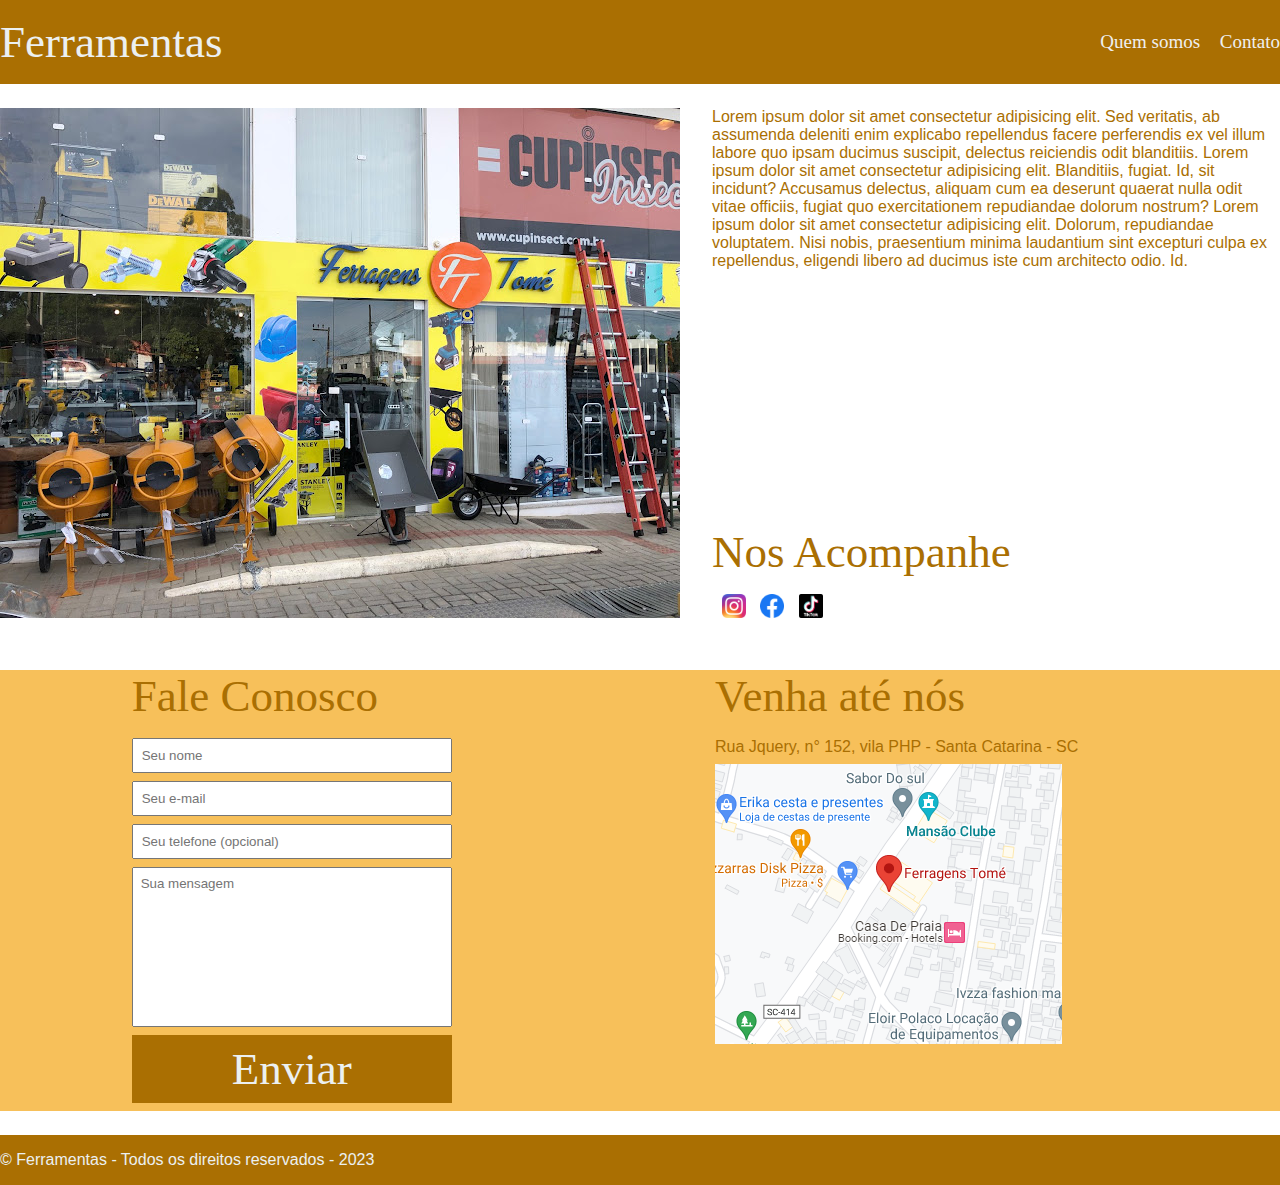
<file: index.html>
<!DOCTYPE html>
<html lang="pt-br">
  <head>
    <meta charset="UTF-8" />
    <meta name="viewport" content="width=device-width, initial-scale=1.0" />
    <link rel="stylesheet" href="main.css" />
    <title>Loja de Ferramenta</title>
  </head>
  <body>
    <header>
      <div class="container">
        <h1>Ferramentas</h1>
        <nav>
          <ul>
            <li>
              <a href="#about">Quem somos</a>
            </li>
            <li>
              <a href="#contact">Contato</a>
            </li>
          </ul>
        </nav>
      </div>
    </header>
    <section id="about">
      <div class="container">
        <img
          src="./imagens/fachada.jpg"
          class="store-front"
          alt="fachada da nossa loja"
        />
        <div>
          Lorem ipsum dolor sit amet consectetur adipisicing elit. Sed
          veritatis, ab assumenda deleniti enim explicabo repellendus facere
          perferendis ex vel illum labore quo ipsam ducimus suscipit, delectus
          reiciendis odit blanditiis. Lorem ipsum dolor sit amet consectetur
          adipisicing elit. Blanditiis, fugiat. Id, sit incidunt? Accusamus
          delectus, aliquam cum ea deserunt quaerat nulla odit vitae officiis,
          fugiat quo exercitationem repudiandae dolorum nostrum? Lorem ipsum
          dolor sit amet consectetur adipisicing elit. Dolorum, repudiandae
          voluptatem. Nisi nobis, praesentium minima laudantium sint excepturi
          culpa ex repellendus, eligendi libero ad ducimus iste cum architecto
          odio. Id.
          <div class="social">
            <h3>Nos Acompanhe</h3>
            <ul class="social-links">
              <li>
                <a href="#" title="Siga-nos no instagram">
                  <img src="./imagens/instagram.png" alt="Logo do instagram" />
                </a>
              </li>
              <li>
                <a href="#" title="Siga-nos no Facebook">
                  <img src="./imagens/facebook.png" alt="Logo do Facebook" />
                </a>
              </li>
              <li>
                <a href="#" title="Siga-nos no Tik Tok">
                  <img src="./imagens/tiktoklogo.png" alt="Logo do Tik Tok" />
                </a>
              </li>
            </ul>
          </div>
        </div>
      </div>
    </section>
    <section id="contact">
      <div class="container">
        <div class="contact-methods">
          <div>
            <h3>Fale Conosco</h3>
            <form>
              <input type="text" placeholder="Seu nome" required />
              <input type="email" placeholder="Seu e-mail" required />
              <input type="tell" placeholder="Seu telefone (opcional)" />
              <textarea placeholder="Sua mensagem" required></textarea>
              <button type="submit">Enviar</button>
            </form>
          </div>

          <div>
            <h3>Venha até nós</h3>
            <p>Rua Jquery, n° 152, vila PHP - Santa Catarina - SC</p>
            <img src="./imagens/localização.png"
          </div>
        </div>
      </div>
    </section>
    <footer>
      <div class="container">
        <p>&copy; Ferramentas - Todos os direitos reservados - 2023</p>
      </div>
    </footer>
  </body>
</html>
</file>
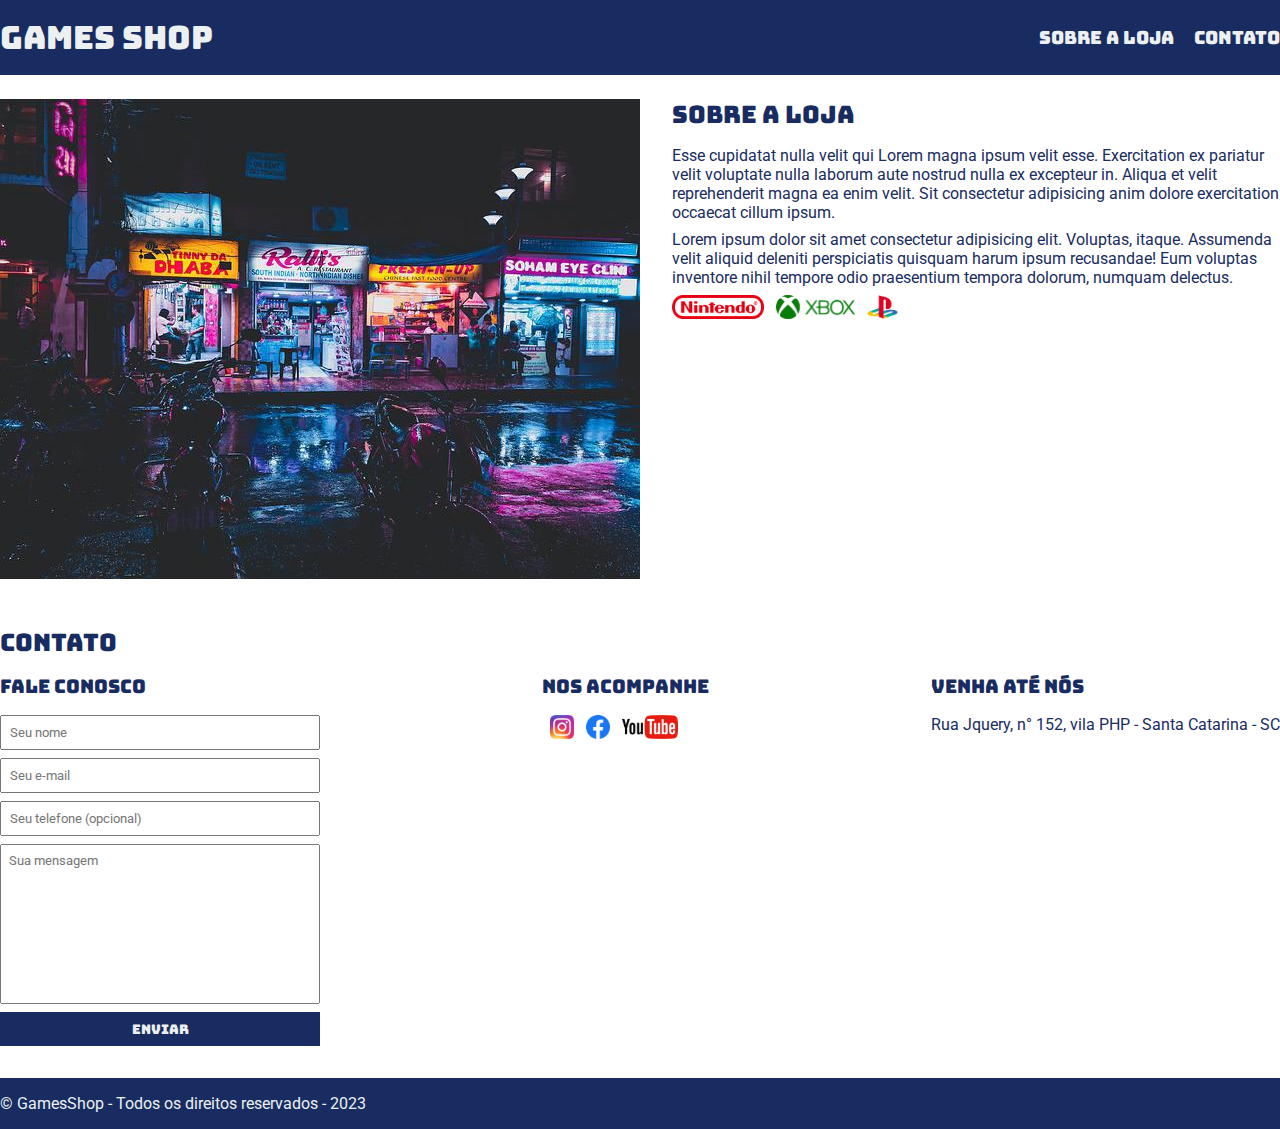
<file: Aulas/index.html>
<!DOCTYPE html>
<html lang="pt-br">
<head>
    <link rel="preconnect" href="https://fonts.googleapis.com">
    <link rel="preconnect" href="https://fonts.gstatic.com" crossorigin>
    <link href="https://fonts.googleapis.com/css2?family=Bungee&family=Roboto&display=swap" rel="stylesheet">
    <meta charset="UTF-8">
    <meta name="viewport" content="width=device-width, initial-scale=1.0">
    <link rel="stylesheet" href="main.css">
    <title>Game Shop - A melhor loja de games</title>
</head>

<body>
    <header>
        <div class="container">
            <h1>Games shop</h1>
            <nav>
                <ul>
                    <li>
                        <a href="#about">Sobre a loja</a>
                    </li>
                    <li>
                        <a href="#contact">Contato</a>
                    </li>
                </ul>
            </nav>
        </div>
    </header>
    <section id="about">
        <div class="container">
            <img src="./imagens/loja.jpg" alt="Fachada da loja game shop" class="store-front"> 
            <div>
                <h2>Sobre a loja</h2>
                <p>
                    Esse cupidatat nulla velit qui Lorem magna ipsum velit esse. Exercitation ex pariatur velit voluptate nulla laborum aute nostrud nulla ex excepteur in. Aliqua et velit reprehenderit magna ea enim velit. Sit consectetur adipisicing anim dolore exercitation occaecat cillum ipsum.
                </p>
                <p>
                    Lorem ipsum dolor sit amet consectetur adipisicing elit. Voluptas, itaque. Assumenda velit aliquid deleniti perspiciatis quisquam harum ipsum recusandae! Eum voluptas inventore nihil tempore odio praesentium tempora dolorum, numquam delectus.
                </p>
                <ul class="brands-list">
                    <li><img src="./imagens/nintendo.png" alt="nintendo"></li>
                    <li><img src="./imagens/xbox.png" alt="XBOX"></li>
                    <li><img src="./imagens/playstation.png" alt="playstation"></li>
                </ul>
            </div>
        </div>
    </section>
    <section id="contact">
        <div class="container">
            <h2>Contato</h2>
            <div class="contact-methods">
                <div>
                    <h3>Fale Conosco</h3>
                    <form>
                        <input type="text" placeholder="Seu nome" required />
                        <input type="email" placeholder="Seu e-mail" required />
                        <input type="tell" placeholder="Seu telefone (opcional)" />
                        <textarea placeholder="Sua mensagem" required></textarea>
                        <button type="submit">Enviar</button>
                    </form>
                </div>
                <div>
                    <h3>Nos Acompanhe</h3>
                    <ul class="social-links">
                        <li>
                            <a href="#" title="Siga-nos no instagram">
                                <img src="./imagens/instagram.png" alt="Logo do instagram">
                            </a>
                        </li>
                        <li>
                            <a href="#" title="Siga-nos no Facebook">
                                <img src="./imagens/facebook.png" alt="Logo do Facebook">
                            </a>
                        </li>
                        <li>
                            <a href="#" title="Siga-nos no Youtube">
                                <img src="./imagens/youtube.png" alt="Logo do Youtube">
                            </a>
                        </li>
                    </ul>
                </div>
                <div>
                    <h3>Venha até nós</h3>
                    <p>
                        Rua Jquery, n° 152, vila PHP - Santa Catarina - SC
                    </p>
                </div>
            </div>
        </div>
    </section>
    <footer>
        <div class="container">
            <p>
                &copy; GamesShop - Todos os direitos reservados - 2023
            </p>
        </div>
    </footer>



</body>
</html>
</file>
<file: main.css>
* {
    margin: 0;
    padding: 0;
    box-sizing: border-box;
}

header {
    padding: 16px 0;
    background-color: rgb(170, 111, 2);
    color: #ecf0f1;
}

body, input, textarea {
    font-family: 'Franklin Gothic Medium', 'Arial Narrow', Arial, sans-serif
}

header h1, section h2, section h3, form button {
    font-family: 'Times New Roman', Times, serif;
    font-weight: normal;
    font-size: 45px;
}

header {
    font-family: 'Times New Roman', Times, serif;
}

header nav li {
    display: inline;
    margin-left: 15px;
    color: #e1e5e6;
    font-size: 19px;
}

header nav li a {
    color: #f0f0f0;
    text-decoration: none;
}

.container {
    max-width: 1280px;
    width: 100%;
    margin: 0px auto;
}

header .container, section .container {
    justify-content: space-between;
    display: flex;
    align-items: center;
}


section h3 {
    margin-bottom: 16px;
}

form button {
    background-color: rgb(170, 111, 2);
    color: #ecf0f1;
    border: none;
    cursor: pointer;
}

form input, form textarea, form button {
    display: block;
    width: 320px;
    margin-bottom: 8px;
    padding: 8px;
}

form textarea {
    resize: none;
    height: 160px;
}

form button:hover {
    background-color: rgb(214, 145, 18);
}

input:focus, textarea:focus {
    outline-color: rgb(170, 111, 2);
}

footer {
    background-color: rgb(170, 111, 2);
    color: #ecf0f1;
    padding: 16px 0;
}

section .container {
    align-items: flex-start;
}

section {
    padding: 24px 0;
}

section h2 {
    margin-bottom: 16px;
}

section {
    color: rgb(170, 111, 2);
}

section p {
    margin-bottom: 8px;
}

.store-front {
    margin-right: 32px;
}

.social-links img {
    height: 24px;
}

.social-links li {
    display: inline;
    margin-left: 10px;
}

.social-links li a {
    text-decoration: none;
}

#contact .container {
    display: block;
}

.contact-methods {
    display: flex;
    justify-content: space-around;
    padding-right: 70px;
    background-color: rgb(247, 192, 90);
}

.social {
    justify-content: end;
    display: block;
    padding-top: 45%;
}
</file>
<file: Aulas/main.css>
* {
    margin: 0;
    padding: 0;
    box-sizing: border-box;
}
header {
    padding: 16px 0;
    background-color: #182C61;
    color: #ecf0f1;
}

body, input, textarea {
    font-family: 'Roboto', sans-serif;
}

header h1, section h2, section h3, form button {
    font-family: 'Bungee', cursive;
    font-weight: normal;
}

header{
    font-family: 'Bungee', cursive;
}

header nav li {
    display: inline;
    margin-left: 16px;
    color: #ecf0f1;
    font-size: 18px;
}

header nav li a {
    color: #ecf0f1;
    text-decoration: none;
}

.container {
    max-width: 1280px;
    width: 100%;
    margin: 0px auto;
}

header .container, section .container {
    display: flex;
    align-items: center;
    justify-content: space-between;
}

.brands-list img {
    height: 24px;
}

.brands-list li {
    display: inline;
    margin-right: 8px;
}

section .container {
    align-items: flex-start;
}

section {
    padding: 24px 0;
}

section h2 {
    margin-bottom: 16px;
}

section {
    color: #182C61;
}

section p {
    margin-bottom: 8px;
}

.store-front {
    margin-right: 32px;
}

.social-links img {
    height: 24px;
}

.social-links li {
    display: inline;
    margin-left: 8px;
}
.social-links li a {
    text-decoration: none;
}

#contact .container {
    display: block;
}

.contact-methods {
    display: flex;
    justify-content: space-between;
}

form input, form textarea, form button {
    display: block;
    width: 320px;
    margin-bottom: 8px;
    padding: 8px;
}

form textarea {
    resize: none;
    height: 160px;
}

section h3 {
    margin-bottom: 16px;
}

form button {
    background-color: #182C61;
    color: #ecf0f1;
    border: none;
    cursor: pointer;
}

form button:hover {
    background-color: #3554a8;
}

input:focus, textarea:focus {
    outline-color: #182C61;
}

footer {
    background-color: #182C61;
    color: #ecf0f1;
    padding: 16px 0;
}
</file>
